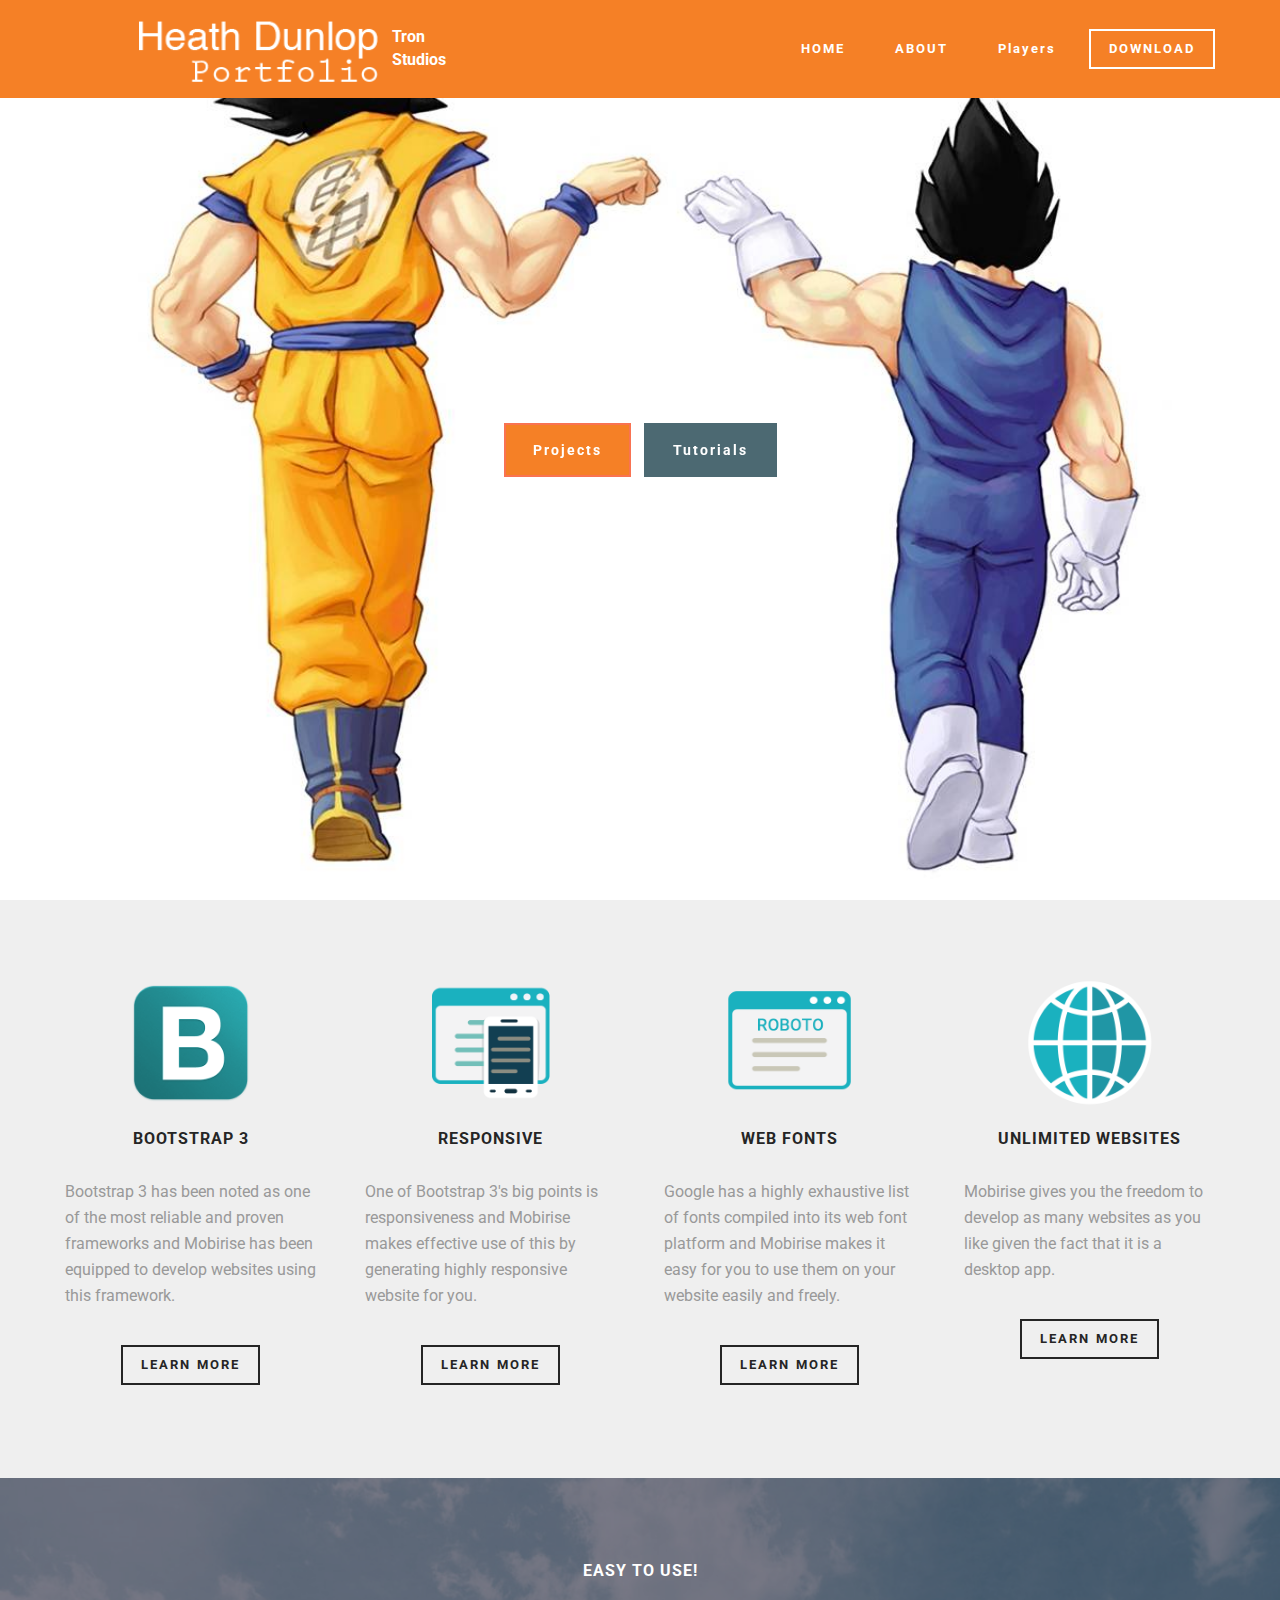
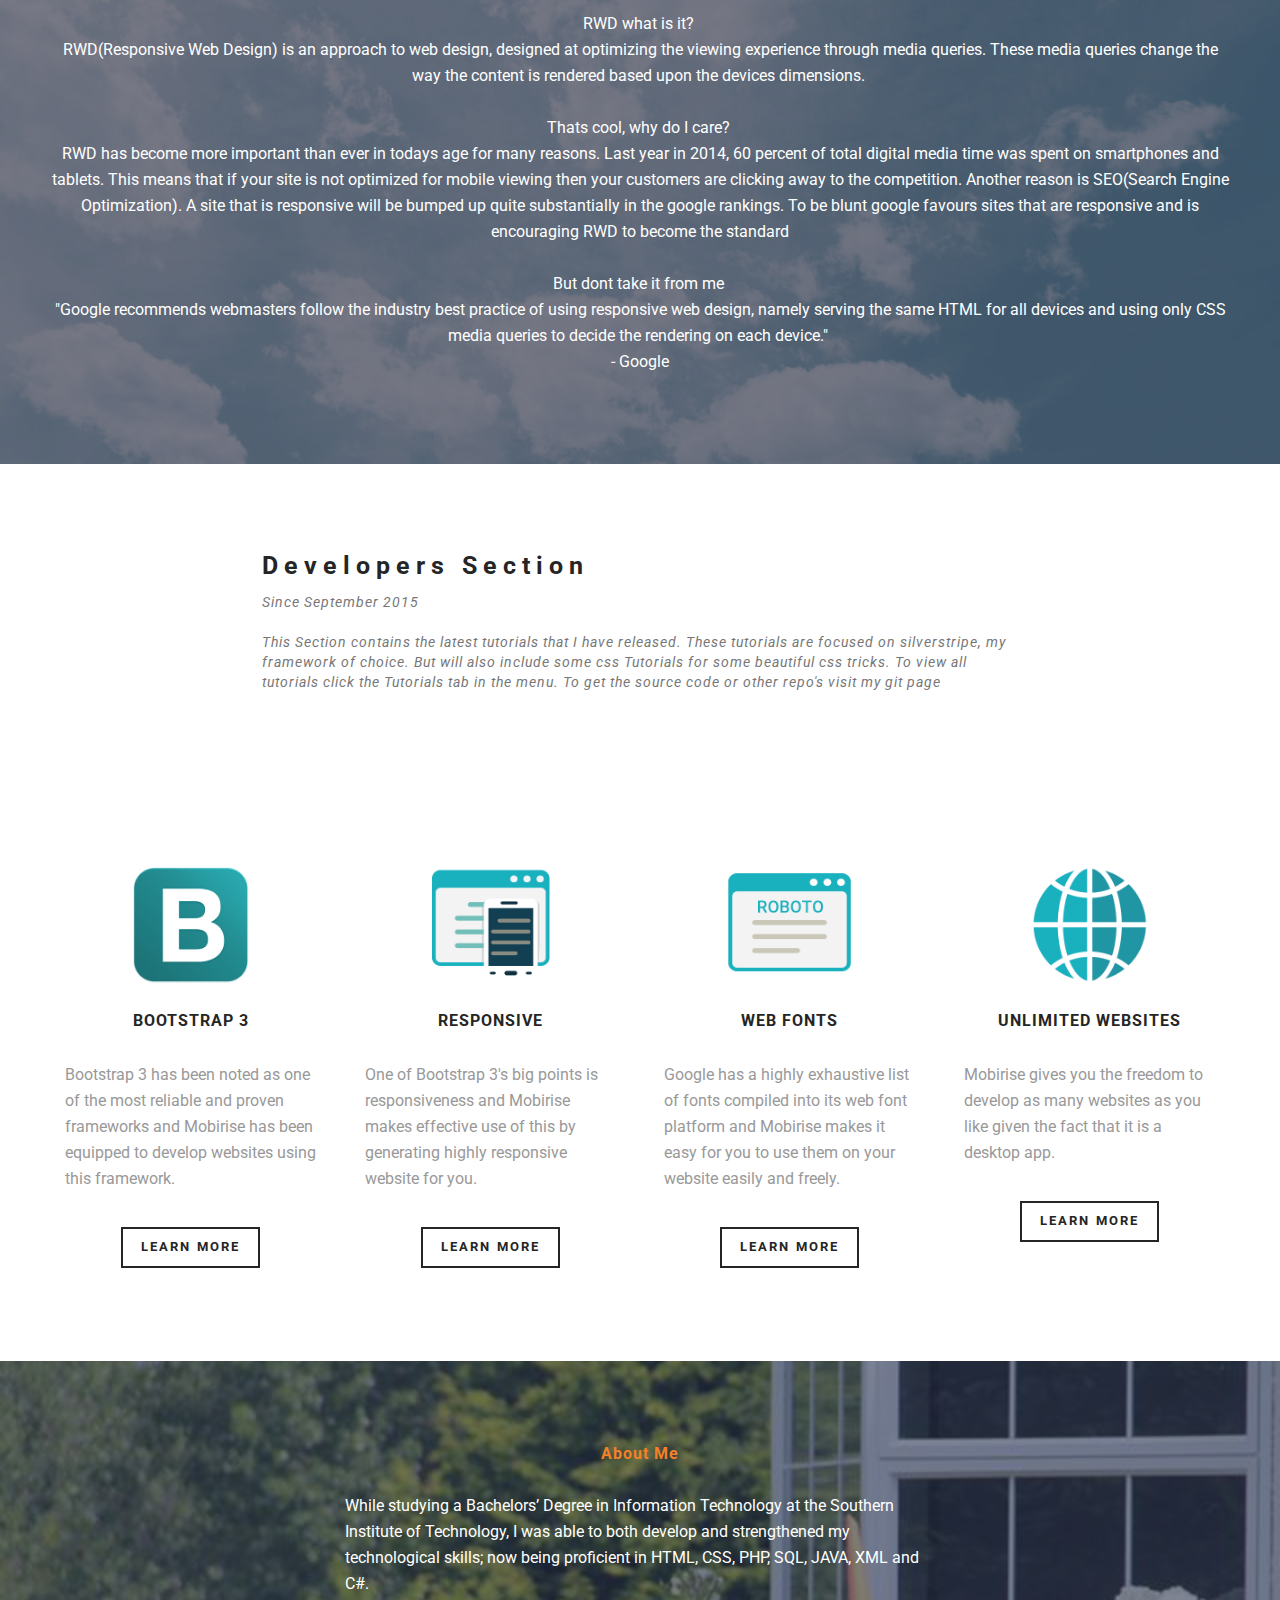
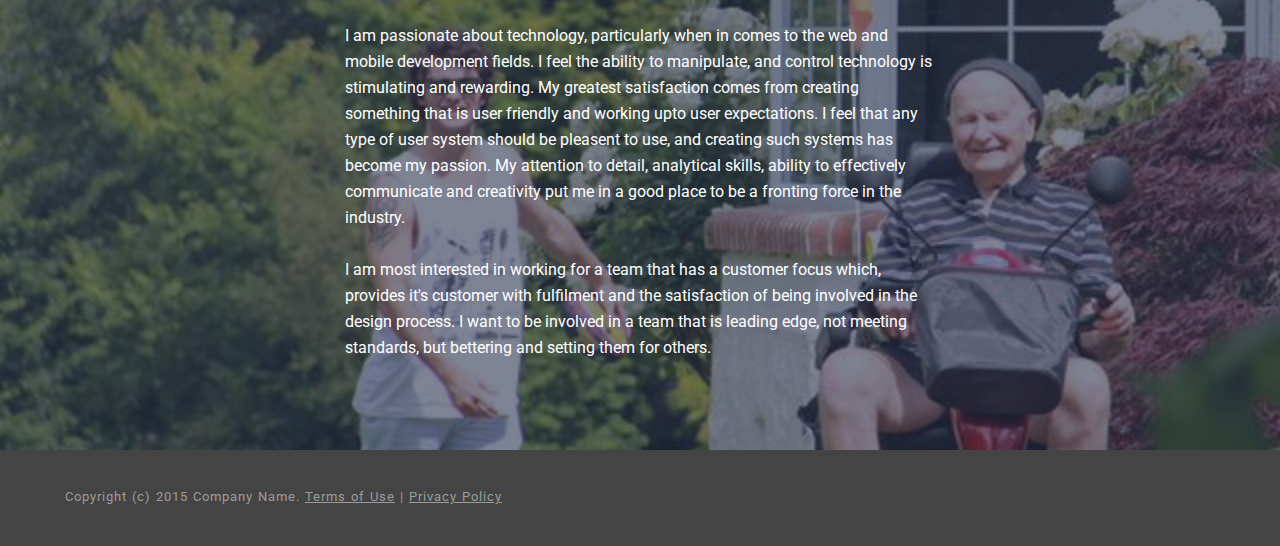
<file: themes/stingtheme/static/index.html>
<!DOCTYPE html>
<html>
<head>
  <!-- Site made with Mobirise Website Builder v1.9.10, http://mobirise.com -->
  <meta charset="UTF-8">
  <meta http-equiv="X-UA-Compatible" content="IE=edge">
  <meta name="generator" content="Mobirise v1.9.10, mobirise.com">
  <meta name="viewport" content="width=device-width, initial-scale=1">
  <meta name="description" content="Free Responsive Website Maker. Create awesome mobile-first websites. Easy and fast - No coding!">
  <title>Mobirise Mobile Website Builder</title>
  <link rel="stylesheet" href="https://fonts.googleapis.com/css?family=Roboto:700,400&amp;subset=cyrillic,latin,greek,vietnamese">
  <link rel="stylesheet" href="assets/bootstrap/css/bootstrap.min.css">
  <link rel="stylesheet" href="assets/animate.css/animate.min.css">
  <link rel="stylesheet" href="assets/mobirise/css/style.css">
  <link rel="stylesheet" href="assets/mobirise/css/mbr-additional.css" type="text/css">
  
  <!-- Paste any valid HTML code here. The code will be inserted to the end of <head> section, right before </head> -->
</head>
<body>
<section class="engine"><a rel="nofollow" href="http://mobirise.com">Mobirise website creator software</a></section>
<section class="mbr-navbar mbr-navbar--freeze mbr-navbar--absolute mbr-navbar--sticky mbr-navbar--auto-collapse" id="menu-0">
    <div class="mbr-navbar__section mbr-section">
        <div class="mbr-section__container container">
            <div class="mbr-navbar__container">
                <div class="mbr-navbar__column mbr-navbar__column--s mbr-navbar__brand">
                    <a class="mbr-navbar__brand-link mbr-brand mbr-brand--inline text-white" href="http://mobirise.com">
                        <span class="mbr-brand__logo"><img class="mbr-navbar__brand-img mbr-brand__img" alt="" src="assets/images/brand_icon_white.png"></span>
                        <span class="mbr-brand__name">Tron Studios</span>
                    </a>
                </div>
                <div class="mbr-navbar__hamburger mbr-hamburger text-white"><span class="mbr-hamburger__line"></span></div>
                <div class="mbr-navbar__column mbr-navbar__menu">
                    <nav class="mbr-navbar__menu-box mbr-navbar__menu-box--inline-right">
                        <div class="mbr-navbar__column"><ul class="mbr-navbar__items mbr-navbar__items--right mbr-buttons mbr-buttons--freeze mbr-buttons--right btn-decorator mbr-buttons--active"><li class="mbr-navbar__item"><a class="mbr-buttons__link btn text-white" href="http://mobirise.com">HOME</a></li><li class="mbr-navbar__item"><a class="mbr-buttons__link btn text-white" href="http://mobirise.com">ABOUT</a></li><li class="mbr-navbar__item"><a class="mbr-buttons__link btn text-white" href="http://mobirise.com">Players</a></li></ul></div>
                        <div class="mbr-navbar__column"><ul class="mbr-navbar__items mbr-navbar__items--right mbr-buttons mbr-buttons--freeze mbr-buttons--right btn-inverse mbr-buttons--active"><li class="mbr-navbar__item"><a class="mbr-buttons__btn btn btn-default" href="http://mobirise.com">DOWNLOAD</a></li></ul></div>
                    </nav>
                </div>
            </div>
        </div>
    </div>
</section>

<section class="mbr-box mbr-section mbr-section--relative mbr-section--fixed-size mbr-section--full-height mbr-section--bg-adapted mbr-parallax-background" id="header1-1" style="background-image: url(assets/images/vegeta-goku-31500x844-172.jpg);">
    <div class="mbr-box__magnet mbr-box__magnet--sm-padding mbr-box__magnet--center-center">
        
        <div class="mbr-box__container mbr-section__container container">
            <div class="mbr-box mbr-box--stretched"><div class="mbr-box__magnet mbr-box__magnet--center-center">
                <div class="mbr-hero animated fadeInUp">
                    
                    
                </div>
                <div class="mbr-buttons btn-inverse mbr-buttons--center"><a class="mbr-buttons__btn btn btn-lg btn-danger animated fadeInUp delay" href="http://mobirise.com">Projects</a> <a class="mbr-buttons__btn btn btn-lg animated fadeInUp delay btn-primary" href="http://mobirise.com">Tutorials</a></div>
            </div></div>
        </div>
        <div class="mbr-arrow mbr-arrow--floating text-center">
            <div class="mbr-section__container container">
                <a class="mbr-arrow__link" href="#footer1-2"><i class="glyphicon glyphicon-menu-down"></i></a>
            </div>
        </div>
    </div>
</section>

<section class="content-2 col-4" id="features1-3" style="background-color: rgb(239, 239, 239);">
    
    <div class="container">
        <div class="row">
            <div>
                <div class="thumbnail">
                    <img alt="" src="assets/images/bootstrap.png">
                    <div class="caption">
                        <div>
                            <h3>BOOTSTRAP 3</h3>
                            <p>Bootstrap 3 has been noted as one of the most reliable and proven frameworks and Mobirise has been equipped to develop websites using this framework.</p>
                        </div>
                        <p class="group"><a href="http://mobirise.com" class="btn btn-default">LEARN MORE</a></p>
                    </div>
                </div>
            </div>
            <div>
                <div class="thumbnail">
                    <img alt="" src="assets/images/responsive.png">
                    <div class="caption">
                        <div>
                            <h3>RESPONSIVE</h3>
                            <p>One of Bootstrap 3's big points is responsiveness and Mobirise makes effective use of this by generating highly responsive website for you.</p>
                        </div>
                        <p class="group"><a href="http://mobirise.com" class="btn btn-default">LEARN MORE</a></p>
                    </div>
                </div>
            </div>
            <div>
                <div class="thumbnail">
                    <img alt="" src="assets/images/google-fonts.png">
                    <div class="caption">
                        <div>
                            <h3>WEB FONTS</h3>
                            <p>Google has a highly exhaustive list of fonts compiled into its web font platform and Mobirise makes it easy for you to use them on your website easily and freely.</p>
                        </div>
                        <p class="group"><a href="http://mobirise.com" class="btn btn-default">LEARN MORE</a></p>
                    </div>
                </div>
            </div>
            <div>
                <div class="thumbnail">
                    <img alt="" src="assets/images/unlimited-websites.png">
                    <div class="caption">
                        <div>
                            <h3>UNLIMITED WEBSITES</h3>
                            <p>Mobirise gives you the freedom to develop as many websites as you like given the fact that it is a desktop app.</p>
                        </div>
                        <p class="group"><a href="http://mobirise.com" class="btn btn-default">LEARN MORE</a></p>
                    </div>
                </div>
            </div>
        </div>
    </div>
</section>

<section class="content-2 simple col-1 col-undefined mbr-background" id="content5-5" style="background-image: url(assets/images/bg3.jpg);">
    <div class="mbr-overlay" style="opacity: 0.6; background-color: rgb(40, 50, 78);"></div>
    <div class="container">
        <div class="row">
            <div>
                <div class="thumbnail">
                    <div class="caption">
                        <h3>EASY TO USE!</h3>
                        <div><p>RWD what is it?&nbsp;</p><p>RWD(Responsive Web Design) is an approach to web design, designed at optimizing the viewing experience through media queries. These media queries change the way the content is rendered based upon the devices dimensions.&nbsp;</p><p><br></p><p>Thats cool, why do I care?&nbsp;</p><p>RWD has become more important than ever in todays age for many reasons. Last year in 2014, 60 percent of total digital media time was spent on smartphones and tablets. This means that if your site is not optimized for mobile viewing then your customers are clicking away to the competition. Another reason is SEO(Search Engine Optimization). A site that is responsive will be bumped up quite substantially in the google rankings. To be blunt google favours sites that are responsive and is encouraging RWD to become the standard</p><p><br></p><p>But dont take it from me&nbsp;</p><p>"Google recommends webmasters follow the industry best practice of using responsive web design, namely serving the same HTML for all devices and using only CSS media queries to decide the rendering on each device."&nbsp;</p><p>- Google</p></div>
                    </div>
                </div>
            </div>
        </div>
    </div>
</section>

<section class="mbr-section" id="header3-6">
    <div class="mbr-section__container container mbr-section__container--isolated">
        <div class="mbr-header mbr-header--wysiwyg row">
            <div class="col-sm-8 col-sm-offset-2">
                <h3 class="mbr-header__text">Developers Section</h3>
                <p class="mbr-header__subtext">Since September 2015<br><br>This Section contains the latest tutorials that I have released. These tutorials are focused on silverstripe, my framework of choice. But will also include some css Tutorials for some beautiful css tricks. To view all tutorials click the Tutorials tab in the menu. To get the source code or other repo's visit my git page</p>
            </div>
        </div>
    </div>
</section>

<section class="content-2 col-4" id="features1-7" style="background-color: rgb(255, 255, 255);">
    
    <div class="container">
        <div class="row">
            <div>
                <div class="thumbnail">
                    <img alt="" src="assets/images/bootstrap.png">
                    <div class="caption">
                        <div>
                            <h3>BOOTSTRAP 3</h3>
                            <p>Bootstrap 3 has been noted as one of the most reliable and proven frameworks and Mobirise has been equipped to develop websites using this framework.</p>
                        </div>
                        <p class="group"><a href="http://mobirise.com" class="btn btn-default">LEARN MORE</a></p>
                    </div>
                </div>
            </div>
            <div>
                <div class="thumbnail">
                    <img alt="" src="assets/images/responsive.png">
                    <div class="caption">
                        <div>
                            <h3>RESPONSIVE</h3>
                            <p>One of Bootstrap 3's big points is responsiveness and Mobirise makes effective use of this by generating highly responsive website for you.</p>
                        </div>
                        <p class="group"><a href="http://mobirise.com" class="btn btn-default">LEARN MORE</a></p>
                    </div>
                </div>
            </div>
            <div>
                <div class="thumbnail">
                    <img alt="" src="assets/images/google-fonts.png">
                    <div class="caption">
                        <div>
                            <h3>WEB FONTS</h3>
                            <p>Google has a highly exhaustive list of fonts compiled into its web font platform and Mobirise makes it easy for you to use them on your website easily and freely.</p>
                        </div>
                        <p class="group"><a href="http://mobirise.com" class="btn btn-default">LEARN MORE</a></p>
                    </div>
                </div>
            </div>
            <div>
                <div class="thumbnail">
                    <img alt="" src="assets/images/unlimited-websites.png">
                    <div class="caption">
                        <div>
                            <h3>UNLIMITED WEBSITES</h3>
                            <p>Mobirise gives you the freedom to develop as many websites as you like given the fact that it is a desktop app.</p>
                        </div>
                        <p class="group"><a href="http://mobirise.com" class="btn btn-default">LEARN MORE</a></p>
                    </div>
                </div>
            </div>
        </div>
    </div>
</section>

<section class="content-2 simple col-1 col-undefined mbr-parallax-background" id="content5-8" style="background-image: url(assets/images/heathandjohny640x640-178.jpg);">
    <div class="mbr-overlay" style="opacity: 0.6; background-color: rgb(40, 50, 78);"></div>
    <div class="container">
        <div class="row">
            <div>
                <div class="thumbnail">
                    <div class="caption">

                        <div class="skinnier">

                        <h3>About Me</h3>
                        <div><p>While studying a Bachelors’ Degree in Information Technology at the Southern Institute
                            of Technology, I was able to both develop and strengthened my technological skills; now
                            being proficient in HTML, CSS, PHP, SQL, JAVA, XML and C#.&nbsp;<br></p><p><br></p><p>
                            I am passionate about technology, particularly when in comes to the web and mobile
                            development fields. I feel the ability to manipulate, and control technology is stimulating
                            and rewarding. My greatest satisfaction comes from creating something that is user friendly
                            and working upto user expectations. I feel that any type of user system should be pleasent
                            to use, and creating such systems has become my passion. My attention to detail, analytical
                            skills, ability to effectively communicate and creativity put me in a good place to be a
                            fronting force in the industry.&nbsp;</p><p><br></p><p>I am most interested in working for
                            a team that has a customer focus which, provides it's customer with fulfilment and the
                            satisfaction of being involved in the design process. I want to be involved in a team that
                            is leading edge, not meeting standards, but bettering and setting them for others.</p></div>
                        </div>
                    </div>
                </div>
            </div>
        </div>
    </div>
</section>

<section class="mbr-section mbr-section--relative mbr-section--fixed-size" id="footer1-2" style="background-color: rgb(68, 68, 68);">
    
    <div class="mbr-section__container container">
        <div class="mbr-footer mbr-footer--wysiwyg row">
            <div class="col-sm-12">
                <p class="mbr-footer__copyright">Copyright (c) 2015 Company Name. <a class="mbr-footer__link text-gray" href="http://mobirise.com/">Terms of Use</a>  | <a class="mbr-footer__link text-gray" href="http://mobirise.com/">Privacy Policy</a></p>
            </div>
        </div>
    </div>
</section>
  <script src="assets/jquery/jquery.min.js"></script>
  <script src="assets/bootstrap/js/bootstrap.min.js"></script>
  <script src="assets/jquery-parallax/jquery.parallax.js"></script>
  <script src="assets/mobirise/js/script.js"></script>
  
  <!-- Paste any valid HTML code here. The code will be inserted to the end of <body> section, right before </body> -->
</body>
</html>
</file>
<file: themes/stingtheme/static/assets/mobirise/css/style.css>
/*  #f58026 */

html {
  position: relative;
  min-height: 100%;
}


.skinnier {
    margin-left: 25%;
    margin-right: 25%;
}


.mbr-transparent {
  opacity: 0;
  filter: alpha(opacity=0);
}
.mbr-fullscreen {
  width: 100%;
}
.mbr-background-video,
.mbr-background-video-preview {
  bottom: 0;
  left: 0;
  overflow: hidden;
  position: absolute;
  right: 0;
  top: 0;
}
.mbr-parallax-background,
.mbr-background {
  background-attachment: fixed !important;
  background-position: 50% 0;
  background-repeat: no-repeat;
  background-size: cover !important;
}
.mbr-hidden-scrollbar .mbr-parallax-background {
  background-size: auto 130%;
}
.mobile .mbr-parallax-background {
  background-attachment: scroll !important;
}
.mbr-background {
  background-attachment: scroll !important;
}
.is-builder .animated {
  -webkit-animation-name: none !important;
  animation-name: none !important;
}
.content-1 {
  overflow: hidden;
  padding: 0 20px;
  position: relative;
  text-align: center;
}
.content-1 .container {
  padding: 57px 0 79px;
  position: relative;
  z-index: 3;
}
.content-1 h2 {
  line-height: 1.5em;
  margin: 0;
  padding: 26px 0 4px;
}
.content-1 h2 + h2 {
  margin-top: -31px;
}
.content-1 p {
  color: #777;
  font-size: 17px;
  line-height: 27px;
  margin-bottom: 0;
  padding-bottom: 10px;
  padding-top: 29px;
  position: relative;
  text-align: left;
}
.content-1 p + p {
  margin-top: -10px;
  padding-top: 0;
}
.content-1 h2 + p {
  padding-top: 20px;
}
.content-1 .group {
  margin-top: 0;
  padding: 36px 0 14px;
}
@media (max-width: 530px) {
  .content-1 .group .btn {
    display: block;
  }
  .content-1 .group .btn + .btn {
    margin: 12px 0 0;
  }
}
@media (min-width: 531px) {
  .content-1 .group {
    line-height: 67px;
    padding: 29px 0 9px;
  }
  .content-1 .group .btn {
    margin-right: 10px;
    position: relative;
    left: 5px;
  }
}
.content-1 div + .group,
.content-1 h2 + .group,
.content-1 p + .group {
  padding-top: 20px;
}
@media (max-width: 530px) {
  .content-1 div + .group,
  .content-1 h2 + .group,
  .content-1 p + .group {
    padding-top: 27px;
  }
}
.content-1 .row > div {
  display: block;
  float: none;
  margin-left: auto;
  margin-right: auto;
}
@media (min-width: 768px) {
  .content-1.left {
    text-align: left;
  }
  .content-1.left .row > div {
    margin-left: 0;
  }
  .content-1.left p:before {
    left: 0;
    margin-left: 0;
  }
}
.content-1.dark {
  background: #3c3c3c;
  color: #fff;
}
.content-1.dark p {
  color: #fff;
}
.content-1.dark p:before {
  background: #fff;
}
.content-1.dark .btn-default {
  border-color: #fff;
  color: #fff;
}
.content-1.dark .btn-default:hover,
.content-1.dark .btn-default:focus,
.content-1.dark .btn-default.focus,
.content-1.dark .btn-default:active,
.content-1.dark .btn-default.active,
.open > .dropdown-toggle.content-1.dark .btn-default {
  background-color: #fff;
  border-color: #fff;
  color: #252525;
}
@media (min-width: 768px) {
  .content-1.extended {
    padding: 0 5px;
  }
}
.content-1.extended .container {
  padding: 93px 0 83px;
}
.content-1.extended .group {
  padding-bottom: 10px;
}
.content-1.extended h2 {
  margin-top: -36px;
}
.content-1.extended h2 + h2 {
  margin-top: -31px;
}
@media (min-width: 768px) {
  .content-1.extended .container {
    padding-bottom: 82px;
  }
  .content-1.extended .row {
    display: table;
    margin: 0;
    table-layout: fixed;
    width: 100%;
  }
  .content-1.extended .row > div {
    display: table-cell;
    float: none;
    padding-left: 0;
    padding-right: 41px;
    text-align: center;
    vertical-align: middle;
  }
  .content-1.extended .row > div.img {
    vertical-align: top;
  }
  .content-1.extended .group {
    padding-bottom: 11px;
    position: relative;
    right: -5px;
  }
  .content-1.extended h2 {
    left: 6px;
    margin-top: -35px !important;
    padding-bottom: 26px;
    position: relative;
    text-align: center;
  }
  .content-1.extended h2 + h2 {
    margin-top: -51px !important;
  }
  .content-1.extended p + .group,
  .content-1.extended h2 + .group,
  .content-1.extended div + .group {
    margin-top: -6px;
    padding-top: 0;
  }
  .content-1.extended .img + div h2 {
    margin-top: -36px !important;
  }
  .content-1.extended p {
    margin: 0;
    padding-bottom: 35px;
    padding-top: 0;
    text-align: left;
  }
  .content-1.extended p + p {
    margin-top: -35px;
  }
  .content-1.extended h2 + p {
    margin-top: -6px;
  }
  .content-1.extended iframe,
  .content-1.extended img {
    margin-bottom: 11px;
  }
}
@media (min-width: 768px) and (min-width: 768px) and (max-width: 990px) {
  .content-1.extended p + .group,
  .content-1.extended h2 + .group,
  .content-1.extended div + .group {
    margin-top: 2px;
  }
}
@media (min-width: 768px) and (max-width: 990px) {
  .content-1.extended .group .btn {
    display: block;
    margin-right: 0;
  }
  .content-1.extended .group .btn + .btn {
    margin: 10px 0 0;
  }
}
.content-1.extended .img {
  padding-bottom: 16px;
}
.content-1.extended .img iframe {
  width: 100% !important;
}
.content-1.extended .img img {
  max-width: 100%;
}
.content-1.extended .img + div h2 {
  margin-top: 0;
}
.content-1.extended .img + div h2 + h2 {
  margin-top: -31px;
}
.content-1.extended .img + div p {
  text-align: left;
}
@media (min-width: 768px) {
  .content-1.extended .img {
    padding-bottom: 0;
    padding-left: 0;
    padding-right: 41px !important;
  }
  .content-1.extended .img img,
  .content-1.extended .img iframe {
    float: right;
  }
  .content-1.extended .img + div {
    padding: 0 0 0 15px;
    text-align: left;
  }
  .content-1.extended .img + div h2 {
    left: -1px;
    text-align: left;
  }
  .content-1.extended .img + div h2 + h2 {
    margin-top: -53px !important;
  }
  .content-1.extended .img + div .group {
    left: -5px;
    right: auto;
  }
}
.content-1.extended div + .img {
  padding: 42px 15px 10px 15px;
}
@media (min-width: 768px) {
  .content-1.extended div + .img {
    padding: 0 0 0 15px !important;
  }
  .content-1.extended div + .img img,
  .content-1.extended div + .img iframe {
    float: left;
  }
}
@media (min-width: 768px) {
  .content-1.extended.left .row > div {
    text-align: left;
  }
  .content-1.extended.left .row > div h2 {
    left: -1px;
    text-align: left;
  }
  .content-1.extended.left .row > div p {
    text-align: left;
  }
  .content-1.extended.center .row > div {
    text-align: center;
  }
  .content-1.extended.center .row > div h2 {
    left: 0;
    text-align: center;
  }
  .content-1.extended.center .row > div p {
    text-align: left;
  }
  .content-1.extended.right .row > div {
    text-align: right;
  }
  .content-1.extended.right .row > div h2 {
    left: 6px;
    text-align: right;
  }
  .content-1.extended.right .row > div p {
    text-align: right;
  }
}
.msgbox-1 {
  overflow: hidden;
  padding: 0 20px;
  position: relative;
}
.msgbox-1 .container {
  padding: 41px 0 29px;
  position: relative;
  z-index: 3;
}
@media (max-width: 767px) {
  .msgbox-1 .container {
    padding: 67px 0 78px;
    text-align: center;
  }
}
.msgbox-1 .row > div + div {
  line-height: 67px;
}
@media (max-width: 767px) {
  .msgbox-1 .row > div + div {
    padding-bottom: 3px;
    padding-top: 23px;
  }
}
@media (max-width: 480px) {
  .msgbox-1 .row > div + div {
    padding-bottom: 15px;
    padding-top: 37px;
  }
}
.msgbox-1 h1,
.msgbox-1 h2 {
  letter-spacing: 4px;
  line-height: 33px;
  margin-bottom: 11px;
  margin-top: 10px;
}
.msgbox-1 h1 + h1,
.msgbox-1 h2 + h1,
.msgbox-1 h1 + h2,
.msgbox-1 h2 + h2 {
  margin-top: -11px;
}
@media (max-width: 767px) {
  .msgbox-1 h1,
  .msgbox-1 h2 {
    line-height: 1.5em;
    margin-bottom: 0;
  }
  .msgbox-1 h1 + h1,
  .msgbox-1 h2 + h1,
  .msgbox-1 h1 + h2,
  .msgbox-1 h2 + h2 {
    margin-top: -1px;
  }
}
.msgbox-1 p {
  color: #777;
  font-size: 17px;
  line-height: 27px;
  margin-bottom: 0;
  padding-bottom: 13px;
  padding-top: 16px;
  text-align: left;
}
.msgbox-1 p + p {
  margin-top: -13px;
  padding-top: 0;
}
@media (max-width: 767px) {
  .msgbox-1 p {
    padding-top: 20px;
  }
}
.msgbox-1 .btn {
  margin-top: -14px;
  margin-right: 10px;
}
@media (max-width: 480px) {
  .msgbox-1 .btn {
    display: block;
  }
  .msgbox-1 .btn + .btn {
    margin-top: 12px;
  }
}
.msgbox-1.dark {
  background: #3c3c3c;
  color: #fff;
}
.msgbox-1.dark p {
  color: #fff;
}
.msgbox-1.dark .btn-default {
  border-color: #fff;
  color: #fff;
}
.msgbox-1.dark .btn-default:hover,
.msgbox-1.dark .btn-default:focus,
.msgbox-1.dark .btn-default.focus,
.msgbox-1.dark .btn-default:active,
.msgbox-1.dark .btn-default.active,
.open > .dropdown-toggle.msgbox-1.dark .btn-default {
  background-color: #fff;
  border-color: #fff;
  color: #252525;
}
.content-2 {
  overflow: hidden;
  padding: 71px 20px 70px;
  position: relative;
}
.content-2.col-5 .row > div {
  position: relative;
  min-height: 1px;
  padding-left: 15px;
  padding-right: 15px;
}
@media (min-width: 768px) {
  .content-2.col-5 .row > div {
    display: inline-block;
    float: none;
    vertical-align: top;
    width: 33%;
  }
}
@media (min-width: 992px) {
  .content-2.col-5 .row > div {
    float: left;
    width: 20%;
  }
}
@media (min-width: 992px) {
  .content-2.col-5 {
    padding-top: 75px;
  }
  .content-2.col-5 .thumbnail h3 {
    margin-top: 15px;
  }
  .content-2.col-5 .thumbnail h3 + h3 {
    margin-top: -33px;
  }
}
.content-2.col-4 .row > div {
  position: relative;
  min-height: 1px;
  padding-left: 15px;
  padding-right: 15px;
}
@media (min-width: 768px) {
  .content-2.col-4 .row > div {
    float: left;
    width: 50%;
  }
}
@media (min-width: 992px) {
  .content-2.col-4 .row > div {
    float: left;
    width: 25%;
  }
}
.content-2.col-3 .row > div {
  position: relative;
  min-height: 1px;
  padding-left: 15px;
  padding-right: 15px;
}
@media (min-width: 768px) {
  .content-2.col-3 .row > div {
    float: left;
    width: 33.33333333%;
  }
}
@media (min-width: 992px) {
  .content-2.col-3 {
    padding-top: 64px;
  }
  .content-2.col-3 .thumbnail h3 {
    margin-top: 4px;
  }
  .content-2.col-3 .thumbnail h3 + h3 {
    margin-top: -33px;
  }
  .content-2.col-3 .thumbnail .group {
    margin-top: 37px;
  }
}
.content-2.col-2 .row > div {
  position: relative;
  min-height: 1px;
  padding-left: 15px;
  padding-right: 15px;
}
@media (min-width: 768px) {
  .content-2.col-2 .row > div {
    float: left;
    width: 50%;
  }
}
@media (min-width: 992px) {
  .content-2.col-2 {
    padding-top: 48px;
  }
  .content-2.col-2 .thumbnail > img {
    width: 100%;
    max-width: 300px;
  }
  .content-2.col-2 .thumbnail h3 {
    margin-top: -14px;
    margin-bottom: 20px;
    font-size: 25px;
    letter-spacing: 6px;
    line-height: 1.5em;
  }
  .content-2.col-2 .thumbnail h3 + h3 {
    margin-top: -19px;
  }
  .content-2.col-2 .thumbnail p {
    font-size: 17px;
    line-height: 27px;
  }
  .content-2.col-2 .thumbnail .btn {
    padding: 16px 27px;
    font-size: 18px;
    line-height: 1.3333333;
    border-radius: 0px;
    font-size: 14px;
    letter-spacing: 2px;
  }
}
@media (max-width: 767px) {
  .content-2 {
    padding: 0 20px;
  }
  .content-2 .row > div {
    -webkit-box-shadow: inset 0 1px 1px rgba(10, 10, 10, 0.06);
    box-shadow: inset 0 1px 1px rgba(10, 10, 10, 0.06);
  }
  .content-2.dark .row > div {
    -webkit-box-shadow: inset 0 1px 1px rgba(0, 0, 0, 0.2);
    box-shadow: inset 0 1px 1px rgba(0, 0, 0, 0.2);
  }
}
@media (min-width: 768px) and (max-width: 991px) {
  .content-2.col-5 {
    padding-top: 70px;
  }
  .content-2.col-5 .row > div + div + div + div {
    margin-top: 50px;
  }
  .content-2.col-5 .thumbnail h3 {
    margin-top: 10px;
  }
  .content-2.col-5 .thumbnail h3 + h3 {
    margin-top: -33px;
  }
  .content-2.col-4 {
    padding: 64px 20px 70px;
  }
  .content-2.col-4 .row > div + div + div {
    margin-top: 39px;
  }
  .content-2.col-4 .thumbnail h3 {
    margin-top: 4px;
    margin-bottom: 32px;
  }
  .content-2.col-4 .thumbnail h3 + h3 {
    margin-top: -33px;
  }
  .content-2.col-4 .thumbnail .group {
    margin-top: 37px;
  }
  .content-2.col-3 {
    padding-top: 73px;
  }
  .content-2.col-3 .thumbnail h3 {
    margin-top: 12px;
    margin-bottom: 33px;
  }
  .content-2.col-3 .thumbnail h3 + h3 {
    margin-top: -33px;
  }
  .content-2.col-3 .thumbnail .group {
    margin-top: 36px;
  }
  .content-2.col-2 {
    padding-top: 64px;
  }
  .content-2.col-2 .thumbnail h3 {
    margin-top: 4px;
    margin-bottom: 33px;
  }
  .content-2.col-2 .thumbnail h3 + h3 {
    margin-top: -34px;
  }
  .content-2.col-2 .thumbnail .group {
    margin-top: 36px;
  }
}
.content-2 .container {
  padding: 0;
  position: relative;
  z-index: 3;
}
.content-2 .row {
  margin-left: -24px;
  margin-right: -24px;
}
.content-2 .thumbnail {
  background: none;
  border: 0;
  margin-bottom: 0;
  padding-bottom: 0;
  padding-left: 0;
  padding-right: 0;
  text-align: center;
}
@media (max-width: 767px) {
  .content-2 .thumbnail {
    padding-top: 52px;
    padding-bottom: 65px;
    margin-bottom: 0;
  }
}
@media (max-width: 480px) {
  .content-2 .thumbnail {
    padding-bottom: 70px;
  }
}
.content-2 .thumbnail > img {
  max-width: 50%;
}
@media (max-width: 767px) {
  .content-2 .thumbnail > img {
    width: 100%;
    max-width: 300px;
  }
}
.content-2 .thumbnail h3 {
  font-size: 16px;
  letter-spacing: 1px;
  margin-bottom: 32px;
  margin-top: 11px;
}
.content-2 .thumbnail h3 + h3 {
  margin-top: -32px;
}
@media (max-width: 767px) {
  .content-2 .thumbnail h3 {
    font-size: 25px;
    letter-spacing: 6px;
    line-height: 1.5em;
    margin-bottom: 20px;
    margin-top: -14px;
  }
  .content-2 .thumbnail h3 + h3 {
    margin-top: -21px;
  }
}
.content-2 .thumbnail p {
  color: #999;
  font-size: 16px;
  line-height: 26px;
  text-align: left;
}
.content-2 .thumbnail p + p {
  margin-top: -10px;
}
@media (max-width: 767px) {
  .content-2 .thumbnail p {
    font-size: 17px;
    line-height: 27px;
  }
}
.content-2 .thumbnail .group {
  line-height: 43px;
  margin-bottom: 14px;
  margin-top: 33px;
  text-align: center;
}
@media (max-width: 767px) {
  .content-2 .thumbnail .group {
    margin-top: 29px;
    line-height: 67px;
  }
}
@media (max-width: 480px) {
  .content-2 .thumbnail .group {
    margin-top: 37px;
  }
}
@media (max-width: 767px) {
  .content-2 .thumbnail .btn {
    padding: 16px 27px;
    font-size: 18px;
    line-height: 1.3333333;
    border-radius: 0px;
    font-size: 14px;
    letter-spacing: 2px;
    margin-right: 9px;
  }
}
@media (max-width: 480px) {
  .content-2 .thumbnail .btn {
    display: block;
    margin-right: 0;
  }
  .content-2 .thumbnail .btn + .btn {
    margin-top: 12px;
  }
}
.content-2.simple h3 {
  margin-top: 0 !important;
  margin-bottom: 31px !important;
}
.content-2.simple h3 + h3 {
  margin-top: -30px !important;
}
.content-2.simple.col-5 {
  padding-top: 77px;
}
.content-2.simple.col-4,
.content-2.simple.col-3 {
  padding-top: 76px;
}
.content-2.simple.col-2 {
  padding-top: 64px;
}
@media (min-width: 768px) and (max-width: 991px) {
  .content-2.simple h3 {
    margin-bottom: 32px !important;
  }
  .content-2.simple.col-5 {
    padding-top: 76px;
  }
  .content-2.simple.col-5 .row > div + div + div + div {
    margin-top: 53px;
  }
  .content-2.simple.col-4 {
    padding-top: 77px;
  }
  .content-2.simple.col-4 .row > div + div + div {
    margin-top: 53px;
  }
  .content-2.simple.col-2 {
    padding-top: 76px;
  }
}
@media (max-width: 767px) {
  .content-2.simple {
    padding-top: 0 !important;
  }
  .content-2.simple .thumbnail {
    padding-top: 68px;
  }
  .content-2.simple h3 {
    margin-bottom: 20px !important;
  }
  .content-2.simple h3 + h3 {
    margin-top: -21px !important;
  }
}
.content-2.dark {
  background: #3c3c3c;
}
.content-2.dark h1,
.content-2.dark h2,
.content-2.dark h3,
.content-2.dark h4 {
  color: #fff;
}
.content-2.dark p {
  color: #fff;
}
.content-2.dark .btn-default {
  border-color: #fff;
  color: #fff;
}
.content-2.dark .btn-default:hover,
.content-2.dark .btn-default:focus,
.content-2.dark .btn-default.focus,
.content-2.dark .btn-default:active,
.content-2.dark .btn-default.active,
.open > .dropdown-toggle.content-2.dark .btn-default {
  background-color: #fff;
  border-color: #fff;
  color: #252525;
}
.pricing-table-1 {
  -webkit-box-shadow: inset 0 1px 0 rgba(10, 10, 10, 0.06);
  box-shadow: inset 0 1px 0 rgba(10, 10, 10, 0.06);
  background: #f0f0f0;
  overflow: hidden;
  padding: 100px 0 67px;
  position: relative;
}
.pricing-table-1 .container {
  display: block;
  float: none;
  margin-left: auto;
  margin-right: auto;
  max-width: 1000px;
  position: relative;
  z-index: 3;
}
.pricing-table-1.col-4 .row > div {
  position: relative;
  min-height: 1px;
  padding-left: 15px;
  padding-right: 15px;
  padding: 0;
}
@media (min-width: 768px) {
  .pricing-table-1.col-4 .row > div {
    float: left;
    width: 25%;
  }
}
.pricing-table-1.col-3 .container {
  max-width: 750px;
}
.pricing-table-1.col-3 .row > div {
  position: relative;
  min-height: 1px;
  padding-left: 15px;
  padding-right: 15px;
  padding: 0;
}
@media (min-width: 768px) {
  .pricing-table-1.col-3 .row > div {
    float: left;
    width: 33.33333333%;
  }
}
.pricing-table-1.col-2 .container {
  max-width: 600px;
}
.pricing-table-1.col-2 .row > div {
  position: relative;
  min-height: 1px;
  padding-left: 15px;
  padding-right: 15px;
  padding: 0;
}
@media (min-width: 768px) {
  .pricing-table-1.col-2 .row > div {
    float: left;
    width: 50%;
  }
}
.pricing-table-1 .plan {
  -webkit-box-shadow: 0 2px 2px rgba(10, 10, 10, 0.06);
  box-shadow: 0 2px 2px rgba(10, 10, 10, 0.06);
  background: #fff;
  color: #484f5a;
  margin-right: 1px;
  padding-bottom: 39px;
  text-align: center;
}
.pricing-table-1 .plan h3 {
  background: #323b44;
  border-radius: 7px 7px 0 0;
  color: #fff;
  font-size: 16px;
  letter-spacing: 1px;
  margin: 0;
  padding: 18px 0 19px;
  position: relative;
  top: -7px;
}
.pricing-table-1 .plan p {
  margin-bottom: 0;
}
.pricing-table-1 .plan .price {
  font-size: 80px;
  letter-spacing: 1px;
  padding: 7px 0 0;
}
.pricing-table-1 .plan .price small {
  color: #aaa;
  display: block;
  font-size: 13px;
  margin-top: -11px;
  padding-bottom: 19px;
}
.pricing-table-1 .plan .price strong {
  font-weight: normal;
  left: -10px;
  position: relative;
}
.pricing-table-1 .plan .price sup {
  display: inline-block;
  font-size: 32px;
  height: 1px;
  margin: 58px 0 0 -4px;
  position: relative;
  vertical-align: top;
  width: 25px;
}
.pricing-table-1 .plan .price:after {
  background: #eee;
  content: "";
  display: block;
  height: 1px;
  margin: 20px auto 0;
  width: 80%;
}
.pricing-table-1 .plan ul {
  font-size: 14px;
  list-style: none;
  margin: 35px 0 35px;
  padding-left: 0;
}
.pricing-table-1 .plan ul li {
  margin-bottom: 12px;
}
.pricing-table-1 .plan .btn {
  margin-bottom: 2px;
  margin-top: 1px;
}
.pricing-table-1 .favorite {
  -webkit-box-shadow: 0 0 10px rgba(10, 10, 10, 0.35);
  box-shadow: 0 0 10px rgba(10, 10, 10, 0.35);
  margin-left: -5px;
  margin-right: -5px;
  padding-bottom: 52px;
  position: relative;
  top: -13px;
  z-index: 2;
}
.pricing-table-1 .favorite h3 {
  background: #f97352;
}
.pricing-table-1 .favorite .price {
  padding-top: 20px;
}
.pricing-table-1 .favorite .price strong {
  left: -8px;
}
.pricing-table-1 .green h3 {
  background: #7ac673;
}
.pricing-table-1 .blue h3 {
  background: #27aae0;
}
.pricing-table-1 .orange h3 {
  background: #faaf40;
}
@media (max-width: 767px) {
  .pricing-table-1 {
    padding: 30px 20px 10px 20px;
  }
  .pricing-table-1 .plan {
    margin-bottom: 20px;
  }
  .pricing-table-1 .plan ul {
    margin: 36px 0 34px;
  }
  .pricing-table-1 .plan .btn {
    margin-top: 2px;
  }
  .pricing-table-1 .favorite {
    margin-left: 0;
    margin-right: 0;
    top: 0;
  }
}
@media (min-width: 480px) and (max-width: 767px) {
  .pricing-table-1 .plan {
    padding-bottom: 64px;
  }
  .pricing-table-1 .plan .price {
    font-size: 120px;
    line-height: 142px;
  }
  .pricing-table-1 .plan .price small {
    font-size: 16px;
    margin-top: -1px;
    padding-bottom: 18px;
    line-height: 23px;
  }
  .pricing-table-1 .plan .price sup {
    font-size: 36px;
    margin: 77px 0 0 -4px;
  }
  .pricing-table-1 .plan ul {
    font-size: 16px;
    margin: 35px 0 22px;
  }
  .pricing-table-1 .plan .btn {
    padding: 16px 27px;
    font-size: 18px;
    line-height: 1.3333333;
    border-radius: 0px;
    font-size: 14px;
    letter-spacing: 2px;
    margin-bottom: 3px;
    margin-top: -13px;
    position: relative;
    top: 26px;
  }
}
.mbr-navbar {
  position: relative;
  width: 100%;
}
.mbr-navbar:before {
  content: "";
  display: block;
}
.mbr-navbar__brand-link:after,
.mbr-navbar__brand-img {
  height: 74px;
}
.mbr-navbar:before,
.mbr-navbar__container {
  height: 98px;
}
.mbr-navbar--ss .mbr-navbar__brand-link:after,
.mbr-navbar--ss .mbr-navbar__brand-img {
  height: 74px;
}
.mbr-navbar--ss:before,
.mbr-navbar--ss .mbr-navbar__container {
  height: 98px;
}
.mbr-navbar--xs .mbr-navbar__brand-link:after,
.mbr-navbar--xs .mbr-navbar__brand-img {
  height: 32px;
}
.mbr-navbar--xs:before,
.mbr-navbar--xs .mbr-navbar__container {
  height: 56px;
}
.mbr-navbar--s .mbr-navbar__brand-link:after,
.mbr-navbar--s .mbr-navbar__brand-img {
  height: 48px;
}
.mbr-navbar--s:before,
.mbr-navbar--s .mbr-navbar__container {
  height: 72px;
}
.mbr-navbar--m .mbr-navbar__brand-link:after,
.mbr-navbar--m .mbr-navbar__brand-img {
  height: 64px;
}
.mbr-navbar--m:before,
.mbr-navbar--m .mbr-navbar__container {
  height: 88px;
}
.mbr-navbar--l .mbr-navbar__brand-link:after,
.mbr-navbar--l .mbr-navbar__brand-img {
  height: 96px;
}
.mbr-navbar--l:before,
.mbr-navbar--l .mbr-navbar__container {
  height: 120px;
}
.mbr-navbar--xl .mbr-navbar__brand-link:after,
.mbr-navbar--xl .mbr-navbar__brand-img {
  height: 128px;
}
.mbr-navbar--xl:before,
.mbr-navbar--xl .mbr-navbar__container {
  height: 152px;
}
.mbr-navbar--short .mbr-navbar__brand-link:after,
.mbr-navbar--short .mbr-navbar__brand-img {
  height: 40px;
}
.mbr-navbar--short:before,
.mbr-navbar--short .mbr-navbar__container {
  height: 64px;
}
.mbr-navbar--short .mbr-navbar__container {
  padding: 12px 0;
}
.mbr-navbar__brand-img {
  position: relative;
}
.mbr-navbar__brand-img,
.mbr-navbar__container,
.mbr-navbar__section {
  -webkit-transition: all 300ms ease-in-out 0s;
  -o-transition: all 300ms ease-in-out 0s;
  transition: all 300ms ease-in-out 0s;
}
.mbr-navbar__section {
  background: #2c2c2c;
  height: auto;
  position: absolute;
  top: 0;
  width: 100%;
  z-index: 1000;
}
.mbr-navbar__container {
  display: table;
  padding: 12px 0;
  width: 100%;
}
.mbr-navbar__menu-box {
  display: table;
  width: 100%;
}
.mbr-navbar__menu-box--inline-left,
.mbr-navbar__menu-box--inline-center,
.mbr-navbar__menu-box--inline-right {
  display: block;
  text-align: left;
}
.mbr-navbar__menu-box--inline-center {
  text-align: center;
}
.mbr-navbar__menu-box--inline-right {
  text-align: right;
}
.mbr-navbar__column {
  display: table-cell;
  vertical-align: middle;
}
.mbr-navbar__column--xxs {
  width: 1%;
}
.mbr-navbar__column--xs {
  width: 10%;
}
.mbr-navbar__column--s {
  width: 20%;
}
.mbr-navbar__column--m {
  width: 30%;
}
.mbr-navbar__column--l {
  width: 40%;
}
.mbr-navbar__column--xl {
  width: 50%;
}
.mbr-navbar__menu-box--inline-left .mbr-navbar__column,
.mbr-navbar__menu-box--inline-center .mbr-navbar__column,
.mbr-navbar__menu-box--inline-right .mbr-navbar__column {
  display: inline-block;
}
.mbr-navbar__items {
  float: left;
  padding-left: 0px;
  position: relative;
  left: -20px;
}
.mbr-navbar__items--right {
  float: right;
  left: 0;
}
.mbr-navbar__item {
  display: block;
  float: left;
  position: relative;
}
.mbr-navbar__hamburger {
  display: none;
  margin-top: -11px;
  position: absolute;
  right: 0;
  top: 50%;
  z-index: 10000;
}
.mbr-navbar--collapsed .mbr-navbar__container {
  position: relative;
}
.mbr-navbar--collapsed .mbr-navbar__column {
  display: block;
  width: 100%;
}
.mbr-navbar--collapsed .mbr-navbar__items--right {
  padding-top: 13px;
}
.mbr-navbar--collapsed .mbr-navbar__menu {
  background: rgba(0, 0, 0, 0.9);
  display: none;
  height: 100%;
  left: 0;
  position: fixed;
  top: 0;
  width: 100%;
  z-index: 9999;
}
.mbr-navbar--collapsed .mbr-navbar__menu-box {
  display: table-cell;
  vertical-align: middle;
}
.mbr-navbar--collapsed .mbr-navbar__items {
  float: none;
}
.mbr-navbar--collapsed .mbr-navbar__item {
  float: none;
}
.mbr-navbar--collapsed .mbr-navbar__hamburger {
  display: block;
}
.mbr-navbar--collapsed.mbr-navbar--open .mbr-navbar__menu {
  display: table;
}
.mbr-navbar--collapsed.mbr-navbar--open:not(.mbr-navbar--sticky) .mbr-navbar__section {
  background: none;
  position: fixed;
}
.mbr-navbar--collapsed.mbr-navbar--open .mbr-navbar__brand {
  visibility: hidden;
}
.mbr-navbar--collapsed.mbr-navbar--sticky.mbr-navbar--open .mbr-navbar__brand {
  visibility: visible;
}
.mbr-navbar--collapsed.mbr-navbar--open .mbr-navbar__brand-img,
.mbr-navbar--collapsed.mbr-navbar--open .mbr-navbar__container {
  -webkit-transition: none;
  -o-transition: none;
  transition: none;
}
.mbr-navbar--freeze.mbr-navbar--collapsed.mbr-navbar--open .mbr-navbar__hamburger,
.mbr-navbar--freeze.mbr-navbar--collapsed.mbr-navbar--open .mbr-navbar__hamburger:hover {
  color: #fff !important;
}
.mbr-navbar--sticky .mbr-navbar__section {
  position: fixed;
}
.mbr-navbar--absolute {
  position: absolute;
}
.mbr-navbar--transparent .mbr-navbar__section {
  background: none;
}
.mbr-navbar--stuck .mbr-navbar__section,
.mbr-navbar--relative .mbr-navbar__section {
  background: #2c2c2c;
}
@media (max-width: 991px) {
  .mbr-navbar--auto-collapse .mbr-navbar__container {
    position: relative;
  }
  .mbr-navbar--auto-collapse .mbr-navbar__column {
    display: block;
    width: 100%;
  }
  .mbr-navbar--auto-collapse .mbr-navbar__items--right {
    padding-top: 13px;
  }
  .mbr-navbar--auto-collapse .mbr-navbar__menu {
    background: rgba(0, 0, 0, 0.9);
    display: none;
    height: 100%;
    left: 0;
    position: fixed;
    top: 0;
    width: 100%;
    z-index: 9999;
  }
  .mbr-navbar--auto-collapse .mbr-navbar__menu-box {
    display: table-cell;
    vertical-align: middle;
  }
  .mbr-navbar--auto-collapse .mbr-navbar__items {
    float: none;
  }
  .mbr-navbar--auto-collapse .mbr-navbar__item {
    float: none;
  }
  .mbr-navbar--auto-collapse .mbr-navbar__hamburger {
    display: block;
  }
  .mbr-navbar--auto-collapse.mbr-navbar--open .mbr-navbar__menu {
    display: table;
  }
  .mbr-navbar--auto-collapse.mbr-navbar--open:not(.mbr-navbar--sticky) .mbr-navbar__section {
    background: none;
    position: fixed;
  }
  .mbr-navbar--auto-collapse.mbr-navbar--open .mbr-navbar__brand {
    visibility: hidden;
  }
  .mbr-navbar--auto-collapse.mbr-navbar--sticky.mbr-navbar--open .mbr-navbar__brand {
    visibility: visible;
  }
  .mbr-navbar--auto-collapse.mbr-navbar--open .mbr-navbar__brand-img,
  .mbr-navbar--auto-collapse.mbr-navbar--open .mbr-navbar__container {
    -webkit-transition: none;
    -o-transition: none;
    transition: none;
  }
  .mbr-navbar--freeze.mbr-navbar--auto-collapse.mbr-navbar--open .mbr-navbar__hamburger,
  .mbr-navbar--freeze.mbr-navbar--auto-collapse.mbr-navbar--open .mbr-navbar__hamburger:hover {
    color: #fff !important;
  }
}
.mbr-hamburger {
  cursor: pointer;
  height: 23px;
  width: 30px;
}
.mbr-hamburger:focus {
  outline: none;
}
.mbr-hamburger__line,
.mbr-hamburger__line:before,
.mbr-hamburger__line:after {
  content: "";
  position: absolute;
  display: block;
  width: 30px;
  height: 1px;
  border-bottom: 5px solid;
  cursor: pointer;
  top: 9px;
}
.mbr-hamburger__line:before {
  top: -9px;
}
.mbr-hamburger__line:after {
  top: 9px;
}
.mbr-hamburger__line,
.mbr-hamburger__line:before,
.mbr-hamburger__line:after {
  -webkit-transition: all 300ms ease-in-out;
  transition: all 300ms ease-in-out;
}
.mbr-hamburger--open .mbr-hamburger__line {
  border-color: transparent;
}
.mbr-hamburger--open .mbr-hamburger__line:before,
.mbr-hamburger--open .mbr-hamburger__line:after {
  top: 0;
}
.mbr-hamburger--open .mbr-hamburger__line:before {
  -ms-transform: rotate(45deg);
  -webkit-transform: rotate(45deg);
  transform: rotate(45deg);
}
.mbr-hamburger--open .mbr-hamburger__line:after {
  top: 10px;
  -ms-transform: translatey(-10px) rotate(-45deg);
  -webkit-transform: translatey(-10px) rotate(-45deg);
  transform: translatey(-10px) rotate(-45deg);
}
.mbr-brand {
  display: block;
  float: left;
  position: relative;
}
.mbr-brand,
.mbr-brand:hover {
  text-decoration: none;
}
.mbr-brand__name {
  display: block;
  font-weight: bold;
  margin-top: 5px;
  text-align: center;
}
.mbr-brand__name,
.mbr-brand__name:hover {
  text-decoration: none;
}
.mbr-brand--inline {
  display: table;
}
.mbr-brand--inline:after {
  content: "";
  display: table-cell;
  width: 1px;
}
.mbr-brand--inline .mbr-brand__logo,
.mbr-brand--inline .mbr-brand__name {
  display: table-cell;
  vertical-align: middle;
}
.mbr-brand--inline .mbr-brand__logo {
  padding-right: 10px;
}
.mbr-brand--inline .mbr-brand__name {
  margin: 0;
  text-align: left;
}
.mbr-form {
  display: table;
  margin-top: -13px;
  position: relative;
  top: 14px;
  width: 100%;
}
.mbr-form__left,
.mbr-form__right {
  display: table-cell;
  vertical-align: top;
}
.mbr-form__left {
  padding-right: 3px;
}
.mbr-form__right {
  width: 1px;
}
@media (max-width: 530px) {
  .mbr-form {
    display: block;
    margin-top: -27px;
    position: relative;
    top: 26px;
  }
  .mbr-form__left,
  .mbr-form__right {
    display: block;
  }
  .mbr-form__left {
    margin-bottom: 12px;
    padding-right: 0;
  }
  .mbr-form__right {
    width: 100%;
  }
}
.mbr-section {
  padding: 0 20px;
}
.mbr-section--no-padding {
  padding: 0;
}
.mbr-section--relative {
  position: relative;
}
.mbr-section--fixed-size {
  overflow: hidden;
}
.mbr-section--full-height {
  height: 100vh;
}
.mbr-section--bg-adapted {
  background-attachment: scroll;
  background-position: 50% 0;
  background-repeat: no-repeat;
  background-size: cover;
}
.mbr-section--gray {
  background-color: #444444;
}
.mbr-section--light-gray {
  background-color: #f0f0f0;
}
.mbr-section--dark-gray {
  background-color: #3c3c3c;
}
.mbr-section__container {
  padding: 0;
  position: relative;
  z-index: 3;
}
.mbr-section__container--std-padding {
  padding: 93px 0;
}
.mbr-section__container--sm-padding {
  padding: 41px 0;
}
.mbr-section__container--isolated {
  padding-bottom: 93px;
  padding-top: 93px;
}
.mbr-section__container--first {
  padding-top: 93px;
  padding-bottom: 41px;
}
.mbr-section__container--middle {
  padding-bottom: 41px;
}
.mbr-section__container--last {
  padding-bottom: 93px;
}
.mbr-section__header {
  line-height: 1.5em;
  margin: -10px 0 0;
  text-align: center;
}
.mbr-arrow {
  bottom: 71px;
  left: 0;
  line-height: 1px;
  padding: 0 20px;
  position: absolute;
  width: 100%;
  z-index: 3;
}
.mbr-arrow__link {
  display: inline-block;
  font-size: 26px;
}
.mbr-arrow__link,
.mbr-arrow__link:hover,
.mbr-arrow__link:focus {
  color: #fff;
}
.mbr-arrow--floating .mbr-arrow__link {
  -webkit-animation: floating-arrow 1.6s infinite ease-in-out 0s;
  -o-animation: floating-arrow 1.6s infinite ease-in-out 0s;
  animation: floating-arrow 1.6s infinite ease-in-out 0s;
}
@-webkit-keyframes floating-arrow {
  from {
    -webkit-transform: translateY(0);
    transform: translateY(0);
  }
  65% {
    -webkit-transform: translateY(11px);
    transform: translateY(11px);
  }
  to {
    -webkit-transform: translateY(0);
    transform: translateY(0);
  }
}
@-o-keyframes floating-arrow {
  from {
    -webkit-transform: translateY(0);
    transform: translateY(0);
  }
  65% {
    -webkit-transform: translateY(11px);
    transform: translateY(11px);
  }
  to {
    -webkit-transform: translateY(0);
    transform: translateY(0);
  }
}
@keyframes floating-arrow {
  from {
    -webkit-transform: translateY(0);
    transform: translateY(0);
  }
  65% {
    -webkit-transform: translateY(11px);
    transform: translateY(11px);
  }
  to {
    -webkit-transform: translateY(0);
    transform: translateY(0);
  }
}
.mbr-arrow--dark .mbr-arrow__link,
.mbr-arrow--dark .mbr-arrow__link:hover,
.mbr-arrow--dark .mbr-arrow__link:focus {
  color: #252525;
}
@media (max-width: 767px) {
  .mbr-arrow {
    bottom: 41px;
  }
}
@media (max-width: 320px) {
  .mbr-arrow {
    bottom: 21px;
    text-align: center;
  }
}
@media all and (device-width: 320px) and (device-height: 568px) and (orientation: portrait) {
  .mbr-arrow {
    bottom: 31px;
  }
}
.mbr-box {
  display: table;
  width: 100%;
}
.mbr-box--stretched {
  height: 100%;
}
.mbr-box__magnet {
  display: table-cell;
  float: none;
  height: 100%;
  margin-bottom: 0;
  margin-top: 0;
  text-align: center;
  vertical-align: middle;
}
.mbr-box__magnet--sm-padding {
  padding: 41px 0;
}
.mbr-box__magnet--top-left,
.mbr-box__magnet--top-center,
.mbr-box__magnet--top-right {
  vertical-align: top;
}
.mbr-box__magnet--bottom-left,
.mbr-box__magnet--bottom-center,
.mbr-box__magnet--bottom-right {
  vertical-align: bottom;
}
.mbr-box__magnet--top-left,
.mbr-box__magnet--center-left,
.mbr-box__magnet--bottom-left {
  text-align: left;
}
.mbr-box__magnet--top-right,
.mbr-box__magnet--center-right,
.mbr-box__magnet--bottom-right {
  text-align: right;
}
.mbr-box__container {
  height: 50%;
}
@media (max-width: 767px) {
  .mbr-box__container {
    height: 100%;
  }
}
.mbr-overlay {
  background: #222;
  bottom: 0;
  left: 0;
  position: absolute;
  right: 0;
  top: 0;
  z-index: 2;
}
.mbr-google-map__marker {
  color: #252525;
  display: none;
  margin: 0;
}
.mbr-google-map--loaded .mbr-google-map__marker {
  display: block;
}
.mbr-hero {
  color: #fff;
  position: relative;
}
.mbr-hero__text {
  font-size: 46px;
  font-weight: bold;
  left: -2px;
  letter-spacing: 2px;
  line-height: 50px;
  margin: -18px 0 1px 0;
  padding-bottom: 41px;
  position: relative;
  top: 8px;
}
.mbr-hero__subtext {
  font-size: 21px;
  line-height: 29px;
  margin: -32px 0 3px 0;
  padding: 0 0 41px 0;
  position: relative;
  top: 6px;
}
.mbr-figure {
  background: #252525;
  display: block;
  line-height: 1px;
  margin: 0;
  overflow: hidden;
  position: relative;
}
.mbr-figure--no-bg {
  background: none;
}
.mbr-figure--full-width {
  width: 100%;
}
.mbr-figure--full-width iframe,
.mbr-figure--full-width .mbr-figure__img,
.mbr-figure--full-width .mbr-figure__map {
  width: 100%;
}
.mbr-figure iframe,
.mbr-figure__img,
.mbr-figure__map {
  max-width: 100%;
}
.mbr-figure__map {
  height: 400px;
  line-height: 1.3em;
}
.mbr-figure__map--short {
  height: 300px;
}
.mbr-figure__caption {
  background: rgba(0, 0, 0, 0.5);
  bottom: 0;
  color: #fff;
  display: block;
  font-size: 17px;
  left: 0;
  line-height: 1.3em;
  min-height: 53px;
  padding: 17px 20px;
  position: absolute;
  text-align: left;
  width: 100%;
}
.mbr-figure__caption--no-padding {
  padding: 17px 0;
}
.mbr-figure--wysiwyg .mbr-figure__caption a,
.mbr-figure--wysiwyg .mbr-figure__caption a:hover {
  color: inherit;
  text-decoration: underline;
}
.mbr-figure--caption-inside-top .mbr-figure__caption {
  bottom: auto;
  top: 0;
}
.mbr-figure--caption-outside-top .mbr-figure__caption,
.mbr-figure--caption-outside-bottom .mbr-figure__caption {
  background: none;
  position: relative;
}
.mbr-figure--no-bg.mbr-figure--caption-outside-top .mbr-figure__caption,
.mbr-figure--no-bg.mbr-figure--caption-outside-bottom .mbr-figure__caption {
  color: #252525;
}
.mbr-figure--no-bg.mbr-figure--caption-outside-top .mbr-figure__caption {
  margin-top: -3px;
  padding-top: 0;
}
.mbr-figure--no-bg.mbr-figure--caption-outside-bottom .mbr-figure__caption {
  margin-top: -2px;
  padding-bottom: 0;
  top: 2px;
}
.mbr-figure__caption--std-grid {
  background: none;
  z-index: 2;
}
@media (min-width: 768px) {
  .mbr-figure__caption--std-grid {
    width: 715px;
    left: 50%;
    margin-left: -357.5px;
    padding: 17px 0;
  }
}
@media (min-width: 992px) {
  .mbr-figure__caption--std-grid {
    width: 935px;
    margin-left: -467.5px;
  }
}
@media (min-width: 1200px) {
  .mbr-figure__caption--std-grid {
    width: 1150px;
    margin-left: -575px;
  }
}
.mbr-figure__caption--std-grid:before {
  bottom: 0;
  content: "";
  position: absolute;
  top: 0;
  width: 200%;
  z-index: -1;
  margin-left: -50%;
}
.mbr-figure--caption-inside-top .mbr-figure__caption--std-grid:before,
.mbr-figure--caption-inside-bottom .mbr-figure__caption--std-grid:before {
  background: rgba(0, 0, 0, 0.6);
}
.mbr-figure__caption-small {
  color: #ccc;
  display: block;
  font-size: 14px;
  line-height: 1.3em;
}
.mbr-figure--no-bg.mbr-figure--caption-outside-top .mbr-figure__caption-small,
.mbr-figure--no-bg.mbr-figure--caption-outside-bottom .mbr-figure__caption-small {
  color: #777;
}
@media (max-width: 767px) {
  .mbr-figure--caption-inside-top .mbr-figure__caption,
  .mbr-figure--caption-inside-bottom .mbr-figure__caption {
    background: none;
    position: relative;
  }
  .mbr-figure--caption-inside-top .mbr-figure__caption--std-grid:before,
  .mbr-figure--caption-inside-bottom .mbr-figure__caption--std-grid:before {
    display: none;
  }
}
.mbr-reviews {
  list-style: none;
  margin: 0 -15px;
  padding: 3px 0 0 0;
}
.mbr-reviews__item {
  position: relative;
  margin-top: 39px;
}
.mbr-reviews__text {
  background: #fafafa;
  border-radius: 3px;
  border: 1px solid #ededed;
  color: #777;
  font-size: 16px;
  line-height: 26px;
  padding: 20px;
  position: relative;
}
.mbr-reviews__text:before {
  -webkit-transform: rotate(45deg);
  -ms-transform: rotate(45deg);
  -o-transform: rotate(45deg);
  transform: rotate(45deg);
  width: 14px;
  height: 14px;
  background-color: #fafafa;
  border-color: #ededed;
  border-style: none solid solid none;
  border-width: 0 1px 1px 0;
  bottom: -8px;
  content: "";
  display: block;
  left: 50px;
  position: absolute;
}
.mbr-reviews__p {
  margin: 0;
}
.mbr-reviews__author {
  margin-top: 30px;
  padding-left: 102px;
  position: relative;
}
.mbr-reviews__author--short {
  margin-top: 27px;
  padding-left: 32px;
}
.mbr-reviews__author-img {
  width: 50px;
  height: 50px;
  border-radius: 50%;
  left: 33px;
  position: absolute;
  top: 0;
}
.mbr-reviews__author-name {
  color: #777;
  font-size: 14px;
  font-weight: bold;
  position: relative;
  top: -3px;
}
.mbr-reviews__author-bio {
  color: #999;
  font-size: 12px;
}
@media (max-width: 767px) {
  .mbr-reviews__author {
    padding-bottom: 32px;
  }
  .mbr-reviews__author--short {
    padding-bottom: 1px;
  }
}
@media (min-width: 768px) and (max-width: 991px) {
  .mbr-reviews__item:nth-of-type(2n+1) {
    clear: left;
  }
}
@media (min-width: 992px) {
  .mbr-reviews__item:nth-of-type(3n+1) {
    clear: left;
  }
}
.mbr-header {
  margin-top: -20px;
  padding: 0;
  position: relative;
  text-align: left;
  top: 10px;
}
.mbr-header--std-padding {
  padding-bottom: 41px;
}
.mbr-header--center {
  text-align: center;
}
.mbr-header__text {
  display: block;
  font-size: 25px;
  font-weight: bold;
  letter-spacing: 6px;
  line-height: 1.5em;
  margin: 0;
}
.mbr-header__subtext {
  color: #777;
  font-size: 14px;
  font-style: italic;
  letter-spacing: 1px;
  margin: 8px 0 7px 0;
}
.mbr-header--inline {
  margin-top: 0;
  padding: 41px 0 28px 0;
  top: 0;
}
.mbr-header--inline .mbr-header__text {
  letter-spacing: 4px;
  line-height: 1em;
  margin: 15px 0 0 0;
}
@media (max-width: 767px) {
  .mbr-header--inline {
    padding: 47px 0 38px 0;
  }
  .mbr-header--inline .mbr-header__text {
    display: block;
    margin: 0 0 38px 0;
  }
}
.mbr-social-icons__icon {
  -webkit-transition: all 0.2s ease-in-out 0s;
  -o-transition: all 0.2s ease-in-out 0s;
  transition: all 0.2s ease-in-out 0s;
  color: #fff;
  cursor: pointer;
  display: inline-block;
  font-size: 29px;
  height: 56px;
  line-height: 61px;
  margin: 0 10px 13px 0;
  position: relative;
  text-align: center;
  width: 56px;
}
.mbr-social-icons__icon:hover {
  color: #fff;
}
.mbr-social-icons--style-1 .mbr-social-icons__icon:hover {
  background: #252525 !important;
}
.mbr-contacts {
  color: #9c9c9c;
  font-size: 14px;
  line-height: 1.7em;
  padding: 45px 0 46px;
}
.mbr-contacts__img {
  max-width: 100%;
  margin: 6px 0 5px 40px;
}
.mbr-contacts__img--left {
  margin-left: 0;
}
.mbr-contacts__text {
  margin: 0;
}
.mbr-contacts__header {
  color: #fff;
  font-size: 14px;
  letter-spacing: 1px;
  margin-bottom: 20px;
  margin-top: 3px;
}
.mbr-contacts__list {
  list-style: none;
  margin: 0;
  padding: 0;
}
@media (max-width: 767px) {
  .mbr-contacts__img {
    margin-bottom: 10px;
  }
  .mbr-contacts__header {
    margin-top: 20px;
    margin-bottom: 10px;
  }
  .mbr-contacts__column {
    margin-top: 37px;
  }
}
.mbr-footer {
  color: #9c9c9c;
  font-size: 13px;
  letter-spacing: 1px;
  line-height: 1.5em;
  padding: 37px 0 39px;
  word-spacing: 1px;
}
.mbr-footer__copyright {
  margin: 0;
}
.mbr-buttons {
  margin: -26px 0 13px 0;
  position: relative;
  text-align: left;
  top: 26px;
}
.mbr-buttons__btn,
.mbr-buttons__link {
  margin: 0 10px 13px 0;
}
.mbr-buttons__btn,
.mbr-buttons__link,
.mbr-buttons__btn:hover,
.mbr-buttons__link:hover {
  text-decoration: none;
}
.mbr-buttons--no-offset {
  margin-top: 0;
  top: 0;
}
.mbr-buttons--center {
  left: 5px;
  text-align: center;
}
.mbr-buttons--right {
  text-align: right;
}
.mbr-buttons--right .mbr-buttons__btn,
.mbr-buttons--right .mbr-buttons__link {
  margin: 0 0 13px 10px;
}
.mbr-buttons--activated {
  left: 5px;
  text-align: center;
}
.mbr-buttons--activated .mbr-buttons__btn,
.mbr-buttons--activated .mbr-buttons__link {
  margin-left: 0;
  margin-right: 0;
}
.mbr-buttons--activated .mbr-buttons__link {
  font-size: 25px;
  padding: 10px 30px 2px;
}
.mbr-buttons--activated .mbr-buttons__btn {
  font-size: 15px;
  margin-top: 9px;
  padding: 15px 30px;
}
.mbr-buttons--freeze.mbr-buttons--activated .mbr-buttons__link {
  font-size: 25px !important;
}
.mbr-buttons--freeze.mbr-buttons--activated .mbr-buttons__link,
.mbr-buttons--freeze.mbr-buttons--activated .mbr-buttons__link:hover {
  color: #fff !important;
}
.mbr-buttons--freeze.mbr-buttons--activated .mbr-buttons__btn {
  font-size: 15px !important;
}
@media (max-width: 991px) {
  .mbr-buttons--active {
    left: 5px;
    text-align: center;
  }
  .mbr-buttons--active .mbr-buttons__btn,
  .mbr-buttons--active .mbr-buttons__link {
    margin-left: 0;
    margin-right: 0;
  }
  .mbr-buttons--active .mbr-buttons__link {
    font-size: 25px;
    padding: 10px 30px 2px;
  }
  .mbr-buttons--active .mbr-buttons__btn {
    font-size: 15px;
    margin-top: 9px;
    padding: 15px 30px;
  }
  .mbr-buttons--freeze.mbr-buttons--active .mbr-buttons__link {
    font-size: 25px !important;
  }
  .mbr-buttons--freeze.mbr-buttons--active .mbr-buttons__link,
  .mbr-buttons--freeze.mbr-buttons--active .mbr-buttons__link:hover {
    color: #fff !important;
  }
  .mbr-buttons--freeze.mbr-buttons--active .mbr-buttons__btn {
    font-size: 15px !important;
  }
}
@media (max-width: 530px) {
  .mbr-buttons {
    left: 0;
  }
  .mbr-buttons__btn,
  .mbr-buttons__link,
  .mbr-buttons--right .mbr-buttons__btn,
  .mbr-buttons--right .mbr-buttons__link {
    display: inline-block;
    margin: 0 0 13px 0;
    text-align: center;
    width: 100%;
  }
  .mbr-buttons--activated .mbr-buttons__btn,
  .mbr-buttons--activated .mbr-buttons__link,
  .mbr-buttons--active .mbr-buttons__btn,
  .mbr-buttons--active .mbr-buttons__link {
    width: auto;
  }
  .mbr-buttons--activated .mbr-buttons__btn,
  .mbr-buttons--active .mbr-buttons__btn {
    margin-top: 9px;
  }
}
.mbr-article {
  color: #777;
  font-size: 17px;
  line-height: 27px;
  text-align: left;
  position: relative;
  margin-top: -21px;
  top: 14px;
}
.mbr-article--wysiwyg h1,
.mbr-article--wysiwyg h2,
.mbr-article--wysiwyg h3,
.mbr-article--wysiwyg h4,
.mbr-article--wysiwyg h5,
.mbr-article--wysiwyg h6 {
  color: #252525;
  display: block;
  font-weight: bold;
  line-height: 1.3em;
  text-align: left;
}
.mbr-article--wysiwyg h1 {
  font-size: 27px;
  letter-spacing: 3px;
}
.mbr-article--wysiwyg h2 {
  font-size: 23px;
  letter-spacing: 2px;
}
.mbr-article--wysiwyg h3 {
  font-size: 19px;
  letter-spacing: 1px;
}
.mbr-article--wysiwyg h4 {
  font-size: 14px;
}
.mbr-article--wysiwyg h5 {
  font-size: 11px;
}
.mbr-article--wysiwyg h6 {
  font-size: 10px;
}
.mbr-article--wysiwyg p,
.mbr-article--wysiwyg ul,
.mbr-article--wysiwyg ol,
.mbr-article--wysiwyg blockquote {
  margin: 0 0 10px 0;
}
.mbr-article--wysiwyg blockquote {
  font-size: 17px;
  border-color: #f97352;
}
.social-likes__counter {
  -webkit-transition: all 0.2s ease-in-out 0s;
  -o-transition: all 0.2s ease-in-out 0s;
  transition: all 0.2s ease-in-out 0s;
  background: #3c3c3c;
  border-radius: 23px;
  font-size: 12px;
  height: 23px;
  line-height: 24px;
  min-width: 23px;
  padding: 0 5px;
  position: absolute;
  right: -7px;
  text-align: center;
  top: -7px;
}
.social-likes__counter_empty {
  display: none;
}
.social-likes_style-1 .social-likes__icon:hover {
  background: #252525 !important;
}
.social-likes_style-1 .social-likes__icon:hover .social-likes__counter {
  background: #f97352;
}
.social-likes_style-2 .social-likes__icon {
  background: #252525;
}
.social-likes_style-2 .social-likes__counter {
  background: #f97352;
}
.social-likes_style-2 .social-likes__icon:hover .social-likes__counter {
  background: #3c3c3c;
}
.engine {
	position: absolute;
	text-indent: -2400px;
	text-align: center;
	padding: 0;
}
</file>
<file: themes/stingtheme/static/assets/mobirise/css/mbr-additional.css>
/* #f58026 */
#menu-0 .mbr-brand__name {
	font-size: 16px;
}
#menu-0.mbr-navbar--stuck .mbr-navbar__section {
	background: #f58026;
}
#menu-0 .mbr-navbar__section {
	background: #f58026
}
#header1-1 H1 {
	color: #f58026 !important;
	text-align: center !important;
}
#header1-1 P {
	text-align: center !important;
	color: #f58026 !important;
}
#content5-5 .caption h3 {
	color: #fff;
}
#content5-5 P {
	color: #fff;
	text-align: center !important;
}
#content5-8 .caption h3 {
	color: #f58026;
}
#content5-8 P {
	color: #fff;
}
</file>
